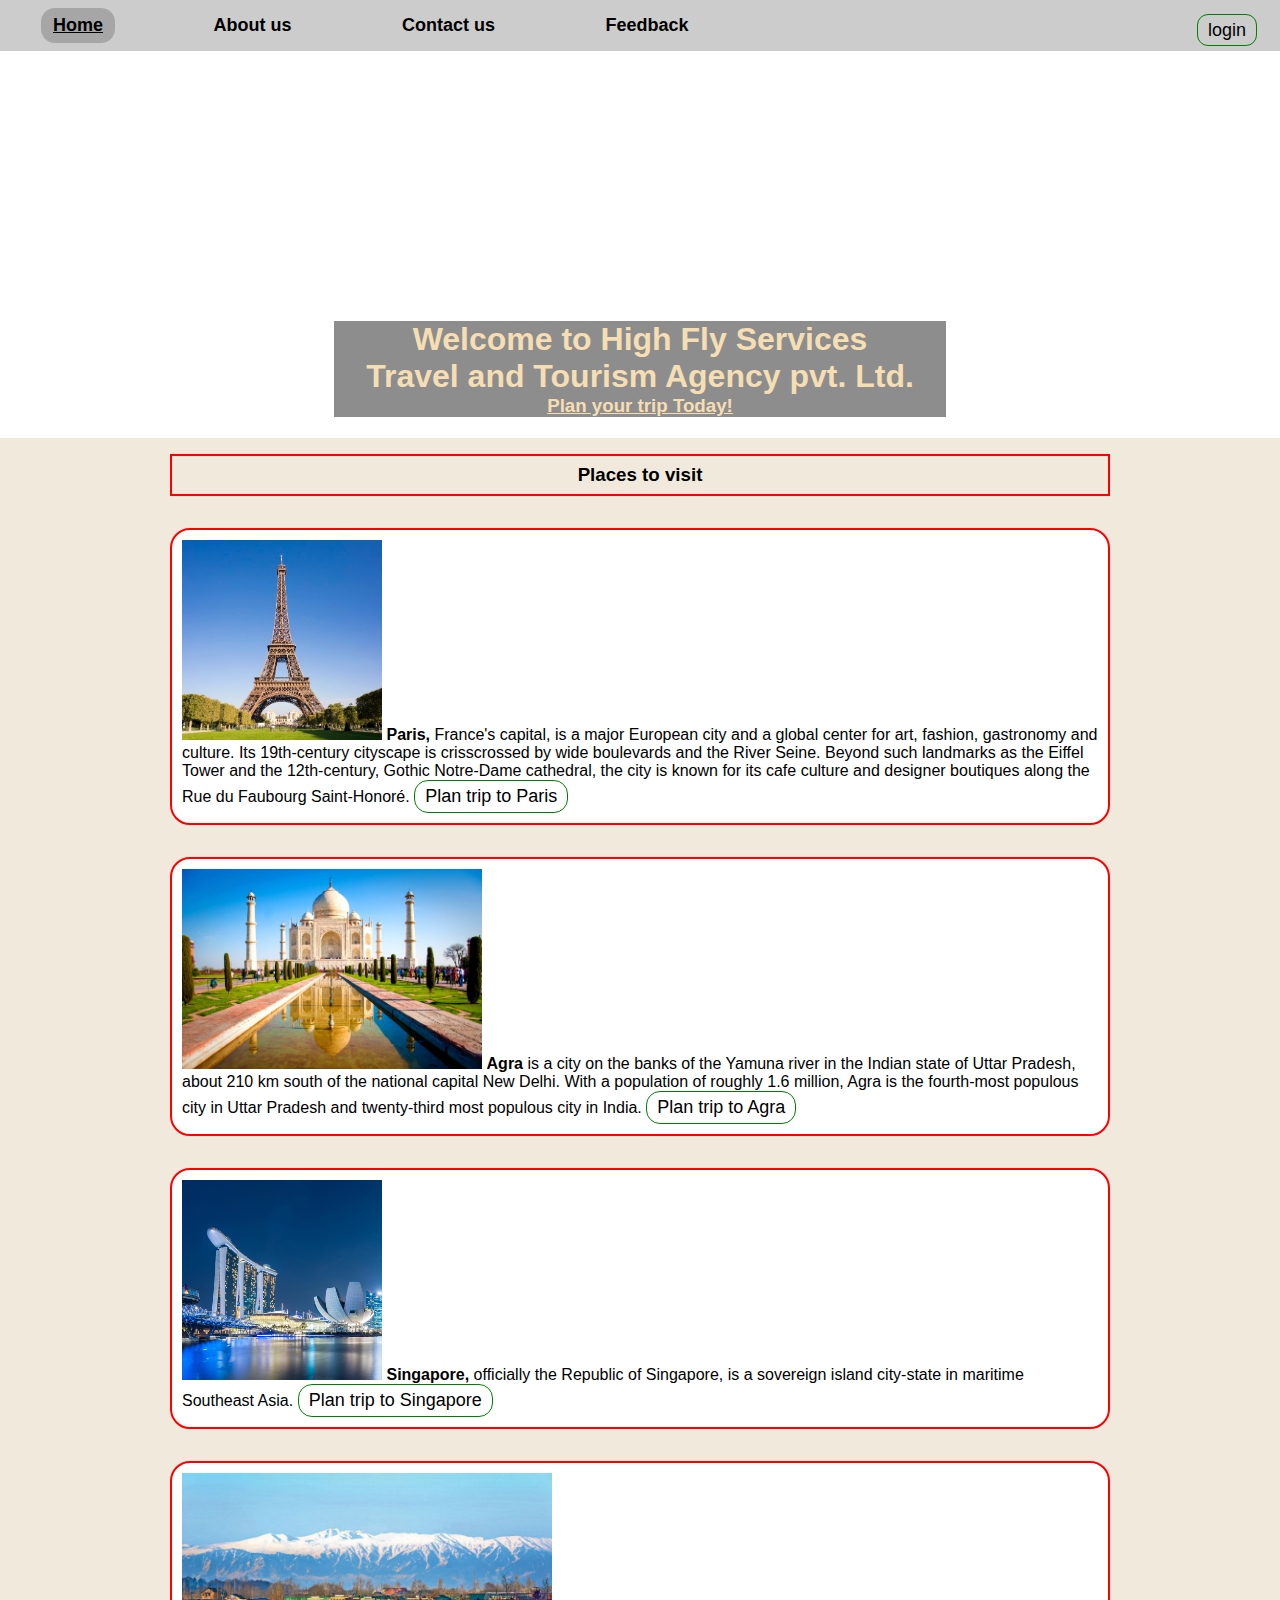
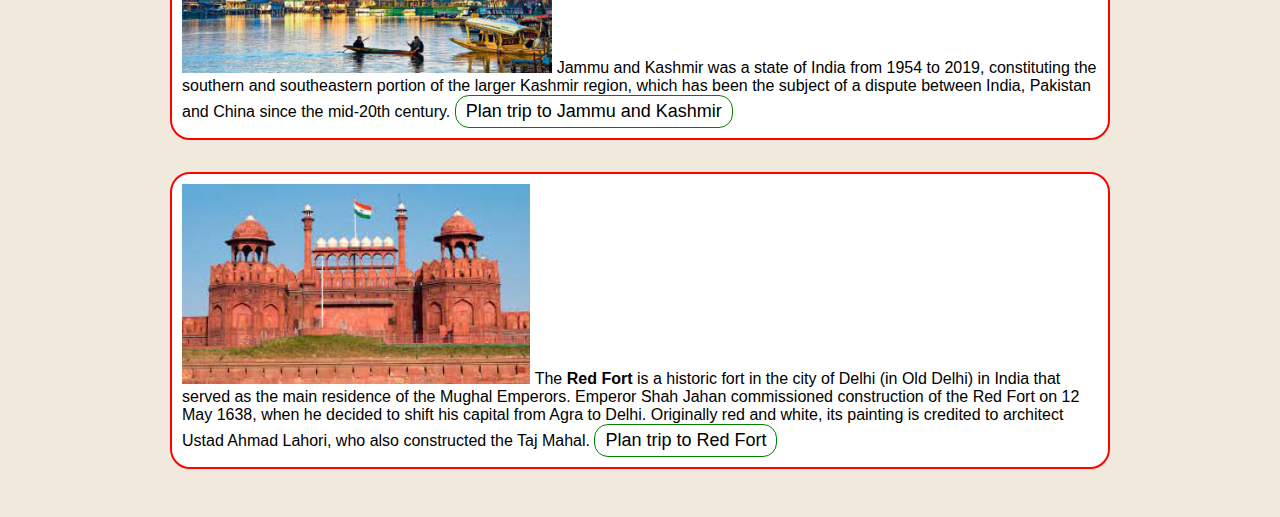
<file: index.html>
<!DOCTYPE html>
<html lang="en">

<head>
    <meta charset="UTF-8">
    <meta http-equiv="X-UA-Compatible" content="IE=edge">
    <meta name="viewport" content="width=device-width, initial-scale=1.0">
    <title>Document</title>
    <link rel="preconnect" href="https://fonts.gstatic.com">

    <!-- all css are link with external file -->
    <link rel="stylesheet" href="CSS/navbar.css">
    <style>
        /* header */
        header {
            background-image: url('https://prod-virtuoso.dotcmscloud.com/dA/188da7ea-f44f-4b9c-92f9-6a65064021c1/heroImage1/PowerfulReasons_hero.jpg');
            background-size: cover;
        }

        /* Universal selecter */
        * {
            font-family: sans-serif;
            box-sizing: border-box;
            margin: 0;
            padding: 0;
        }

        /* styling heading */
        header .head {
            display: block;
            width: 54%;
            margin: 0px auto;
            padding: 270px 40px 21px 40px;
        }

        header .heading {
            display: block;
            text-align: center;
            color: wheat;
            background-color: rgba(0, 0, 0, 0.449);
            font-family: 'Segoe UI', Tahoma, Geneva, Verdana, sans-serif;
            margin: 0px 0px;
            padding: 0px 0px 0px 0px;
        }

        #heading3 {
            text-decoration: underline;
        }

        /* styling container */
        .container {
            background-color: rgb(241, 234, 220);
            padding: 16px 170px;
        }

        .container .heading {
            border: 2px solid red;
            text-align: center;
            margin: 0px 0px;
            padding: 8px 3px;
        }

        .container .box {
            display: block;
            margin: 32px auto;
            padding: 10px 10px;
            border: 2px solid red;
            background-color: white;
            border-radius: 20px;

        }

        .container .data {
            display: inline;
            font-family: sans-serif;
            font-size: 16px;
            /* border: 2px solid darkblue; */
        }

        .container img {
            display: inline;
            /* border: 2px solid darkblue; */
            margin: 0;
            height: 200px;
        }

        .container .box a {
            font-size: 18px;
            display: inline-block;
            color: black;
            text-decoration: none;
            border: 1px solid green;
            padding: 5px 10px;
            border-radius: 14px;
        }

        .container .box a:hover {
            text-decoration: underline;
            background-color: rgba(0, 0, 0, 0.183);
        }
    </style>
</head>

<body>
    <header>
        <nav class="navbar">
            <ul>
                <li><a href="#" class="active">Home</a></li>
                <li><a href="Pages/about.html">About us</a></li>
                <li><a href="Pages/contact.html">Contact us</a></li>
                <li><a href="Pages/feedback.html">Feedback</a></li>
            </ul>
            <div class="btn"><a href="#">login</a></div>
        </nav>

        <div class="head">
            <h1 class="heading" id="heading1">Welcome to High Fly Services</h1>
            <h1 class="heading" id="heading2">Travel and Tourism Agency pvt. Ltd.</h1>
            <h3 class="heading" id="heading3">Plan your trip Today!</h3>
        </div>
    </header>
    <div class="container">
        <ol>
            <h3 class="heading">Places to visit</h3>
            <div class="box" id="box1">
                <img src="Images/Paris.jpg" alt="Paris">
                <div class="data"> <strong>Paris,</strong> France's capital, is a major European city and a global
                    center for art,
                    fashion, gastronomy
                    and
                    culture. Its 19th-century cityscape is crisscrossed by wide boulevards and the River Seine. Beyond
                    such
                    landmarks as the Eiffel Tower and the 12th-century, Gothic Notre-Dame cathedral, the city is known
                    for its
                    cafe culture and designer boutiques along the Rue du Faubourg Saint-Honoré.
                    <a href="Pages/paris.html">Plan trip to Paris</a>
                </div>
            </div>
            <div class="box" id="box2">
                <img src="Images/Taj-Mahal.jpg">
                <div class="data"> <strong>Agra</strong> is a city on the banks of the Yamuna river in the Indian state
                    of Uttar Pradesh,
                    about 210 km
                    south of
                    the national capital New Delhi. With a population of roughly 1.6 million, Agra is the fourth-most
                    populous
                    city in Uttar Pradesh and twenty-third most populous city in India.
                    <a href="Pages/agra.html">Plan trip to Agra</a>
                </div>
            </div>
            <div class="box" id="box3">
                <img src="Images/Singapore.jpg" alt="Singapore">
                <div class="data"><strong>Singapore,</strong> officially the Republic of Singapore, is a sovereign
                    island city-state in
                    maritime
                    Southeast
                    Asia.
                    <a href="Pages/Singapore.html">Plan trip to Singapore</a>
                </div>
            </div>
            <div class="box" id="box4">
                <img src="Images/kashmir.jpg" alt="Kashmir">
                <div class="data">
                    Jammu and Kashmir was a state of India from 1954 to 2019, constituting the southern and
                    southeastern
                    portion of the larger Kashmir region, which has been the subject of a dispute between India,
                    Pakistan
                    and
                    China since the mid-20th century.
                    <a href="Pages/Jammu.html">Plan trip to Jammu and Kashmir</a>
                </div>
            </div>
            <div class="box" id="box5">
                <img src="Images/Red fort.jpg" alt="Red fort">
                <div class="data">
                    The <strong>Red Fort</strong> is a historic fort in the city of Delhi (in Old Delhi) in India that
                    served as the main residence of the Mughal Emperors. Emperor Shah Jahan commissioned construction of
                    the Red Fort on 12 May 1638, when he decided to shift his capital from Agra to Delhi. Originally red
                    and white, its painting is credited to architect Ustad Ahmad Lahori, who also constructed the Taj
                    Mahal.
                    <a href="Pages/redfort.html">Plan trip to Red Fort</a>
                </div>
            </div>
        </ol>
    </div>
</body>

</html>
</file>
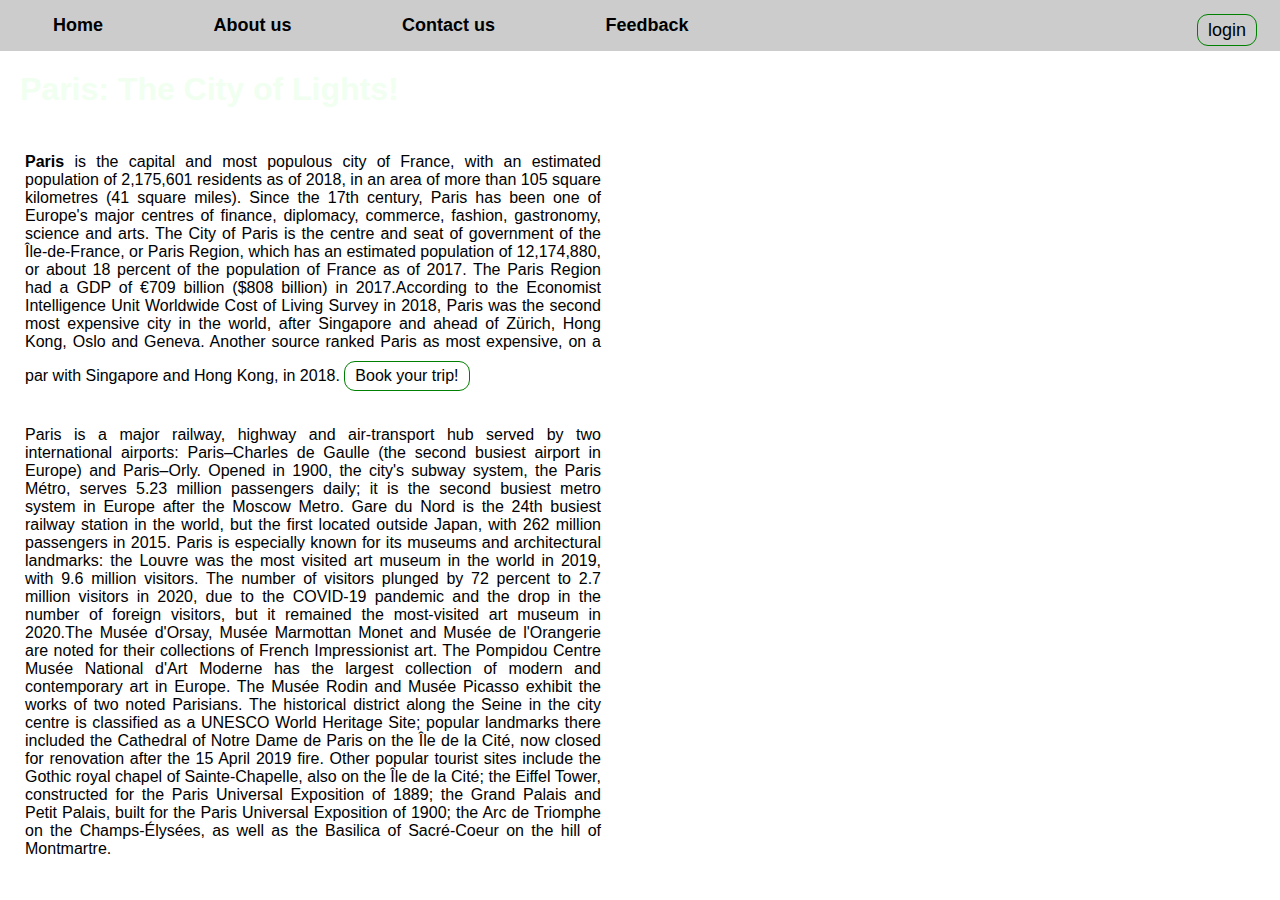
<file: Pages/paris.html>
<!DOCTYPE html>
<html lang="en">

<head>
    <meta charset="UTF-8">
    <meta http-equiv="X-UA-Compatible" content="IE=edge">
    <meta name="viewport" content="width=device-width, initial-scale=1.0">
    <link rel="stylesheet" href="../CSS/navbar.css">
    <style>
        header {
            background-color: rgba(255, 255, 255, 0.401);
        }

        body {
            color: honeydew;
            background-image: url(https://www.riotgames.com/darkroom/1440/b2b587d91d3c5d2922953ac62fbb2cb8:dfd0d5c2d07f981fb8cda29623b5e54e/paris.jpg);
            background-repeat: no-repeat;
            background-size: cover;
        }

        .container {
            overflow: auto;
        }

        .heading {
            padding: 20px;
        }

        .para {
            background-color: rgba(255, 255, 255, 0.551);
            color: black;
            text-align: justify;
            border-radius: 10px;
            width: 45%;
            padding: 10px;
            margin: 15px;
        }

        .container .btn {
            background-color: rgba(255, 255, 255, 0.285);
            display: inline-block;
            color: black;
            text-decoration: none;
            border: 1px solid green;
            margin-top: 10px;
            padding: 5px 10px;
            border-radius: 11px;
        }

        .btn:hover {
            background-color: rgba(255, 255, 255, 0.061);
        }
    </style>
    <title>Paris</title>
</head>

<body>
    <header>
        <nav class="navbar">
            <ul>
                <li><a href="../index.html">Home</a></li>
                <li><a href="about.html">About us</a></li>
                <li><a href="contact.html">Contact us</a></li>
                <li><a href="feedback.html">Feedback</a></li>
            </ul>
            <div class="btn"><a href="login.html">login</a></div>
        </nav>
    </header>
    <div class="container">
        <h1 class="heading">Paris: The City of Lights!</h1>
        <p class="para" id="para1"> <strong>Paris</strong> is the capital and most populous city of France, with an
            estimated
            population of 2,175,601 residents as of 2018, in an area of more than 105 square kilometres (41 square
            miles). Since the 17th century, Paris has been one of Europe's major centres of finance, diplomacy,
            commerce, fashion, gastronomy, science and arts. The City of Paris is the centre and seat of government
            of the Île-de-France, or Paris Region, which has an estimated population of 12,174,880, or about 18
            percent of the population of France as of 2017. The Paris Region had a GDP of €709 billion ($808
            billion) in 2017.According to the Economist Intelligence Unit Worldwide Cost of Living Survey in 2018,
            Paris was the second most expensive city in the world, after Singapore and ahead of Zürich, Hong Kong,
            Oslo and Geneva. Another source ranked Paris as most expensive, on a par with Singapore and Hong Kong,
            in 2018.
            <a href="#" class="btn"> Book your trip!</a>
        </p>
        <p class="para" id="para2"> Paris is a major railway, highway and air-transport hub served by two international
            airports: Paris–Charles de
            Gaulle (the second busiest airport in Europe) and Paris–Orly. Opened in 1900, the city's subway system, the
            Paris Métro, serves 5.23 million passengers daily; it is the second busiest metro system in Europe after the
            Moscow Metro. Gare du Nord is the 24th busiest railway station in the world, but the first located outside
            Japan, with 262 million passengers in 2015. Paris is especially known for its museums and architectural
            landmarks: the Louvre was the most visited art museum in the world in 2019, with 9.6 million visitors. The
            number of visitors plunged by 72 percent to 2.7 million visitors in 2020, due to the COVID-19 pandemic and
            the
            drop in the number of foreign visitors, but it remained the most-visited art museum in 2020.The Musée
            d'Orsay,
            Musée Marmottan Monet and Musée de l'Orangerie are noted for their collections of French Impressionist art.
            The
            Pompidou Centre Musée National d'Art Moderne has the largest collection of modern and contemporary art in
            Europe. The Musée Rodin and Musée Picasso exhibit the works of two noted Parisians. The historical district
            along the Seine in the city centre is classified as a UNESCO World Heritage Site; popular landmarks there
            included the Cathedral of Notre Dame de Paris on the Île de la Cité, now closed for renovation after the 15
            April 2019 fire. Other popular tourist sites include the Gothic royal chapel of Sainte-Chapelle, also on the
            Île
            de la Cité; the Eiffel Tower, constructed for the Paris Universal Exposition of 1889; the Grand Palais and
            Petit
            Palais, built for the Paris Universal Exposition of 1900; the Arc de Triomphe on the Champs-Élysées, as well
            as
            the Basilica of Sacré-Coeur on the hill of Montmartre.</p>

    </div>

</body>

</html>
</file>
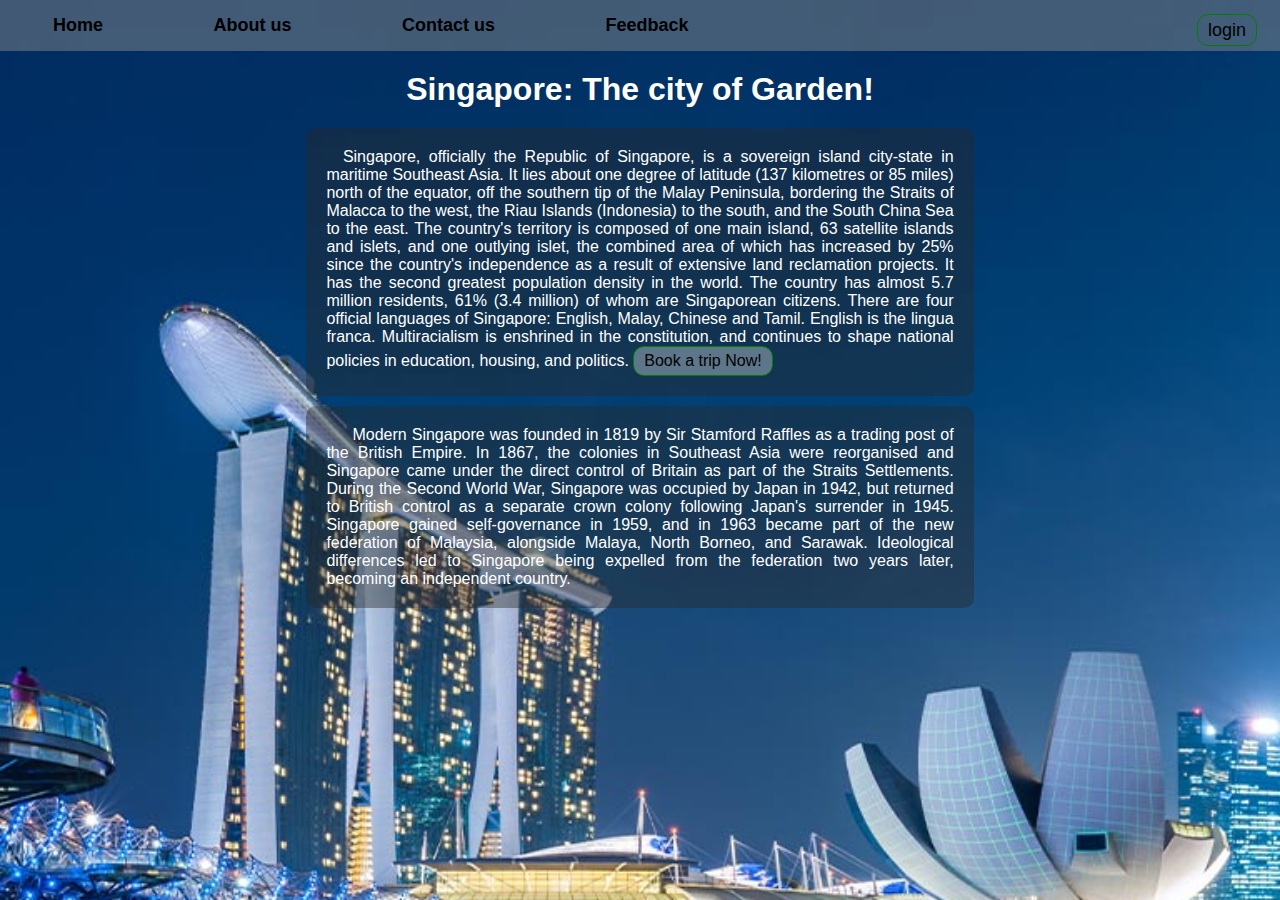
<file: Pages/Singapore.html>
<!DOCTYPE html>
<html lang="en">

<head>
    <meta charset="UTF-8">
    <meta http-equiv="X-UA-Compatible" content="IE=edge">
    <meta name="viewport" content="width=device-width, initial-scale=1.0">
    <title>Singapore</title>
    <link rel="stylesheet" href="../CSS/navbar.css">
    <style>
        body {
            background-image: url('../Images/Singapore.jpg');
            background-repeat: no-repeat;
            background-size: cover;
            color: white;
        }

        header {
            background-color: rgba(255, 255, 255, 0.326);
        }

        .heading {
            margin: 20px;
            text-align: center;
        }

        .container p {
            background-color: rgba(41, 41, 41, 0.421);
            border-radius: 10px;
            width: 49%;
            text-align: justify;
            margin: 10px auto;
            padding: 20px;
        }

        .container a {
            display: inline-block;
            background-color: rgba(255, 255, 255, 0.326);
            color: black;
            text-decoration: none;
            border: 1px solid green;
            padding: 5px 10px;
            border-radius: 11px;
        }

        .container a:hover {
            background-color: rgba(148, 148, 148, 0.326);
        }
    </style>
</head>

<body>
    <header>
        <nav class="navbar">
            <ul>
                <li><a href="../index.html">Home</a></li>
                <li><a href="about.html">About us</a></li>
                <li><a href="contact.html">Contact us</a></li>
                <li><a href="feedback.html">Feedback</a></li>
            </ul>
            <div class="btn"><a href="login.html">login</a></div>
        </nav>
    </header>
    <div class="container">
        <h1 class="heading">Singapore: The city of Garden!</h1>
        <p>&ensp; Singapore, officially the Republic of Singapore, is a sovereign island city-state in maritime
            Southeast Asia. It lies about one degree of latitude (137 kilometres or 85 miles) north of the equator, off
            the southern tip of the Malay Peninsula, bordering the Straits of Malacca to the west, the Riau Islands
            (Indonesia) to the south, and the South China Sea to the east. The country's territory is composed of one
            main island, 63 satellite islands and islets, and one outlying islet, the combined area of which has
            increased by 25% since the country's independence as a result of extensive land reclamation projects. It has
            the second greatest population density in the world. The country has almost 5.7 million residents, 61% (3.4
            million) of whom are Singaporean citizens. There are four official languages of Singapore: English, Malay,
            Chinese and Tamil. English is the lingua franca. Multiracialism is enshrined in the constitution, and
            continues to shape national policies in education, housing, and politics.
            <a href="#">Book a trip Now!</a>
        </p>
        <p>
            &ensp; &ensp; Modern Singapore was founded in 1819 by Sir Stamford Raffles as a trading post of the British
            Empire. In 1867, the colonies in Southeast Asia were reorganised and Singapore came under the direct control
            of Britain as part of the Straits Settlements. During the Second World War, Singapore was occupied by Japan
            in 1942, but returned to British control as a separate crown colony following Japan's surrender in 1945.
            Singapore gained self-governance in 1959, and in 1963 became part of the new federation of Malaysia,
            alongside Malaya, North Borneo, and Sarawak. Ideological differences led to Singapore being expelled from
            the federation two years later, becoming an independent country.
        </p>
    </div>
</body>

</html>
</file>
<file: CSS/navbar.css>
*{
    margin: 0;
    padding: 0;
    font-family: sans-serif;
}
/* Styling nav bar */

header nav {
    background-color: rgb(0, 0, 0, 0.2);
}


header ul {
    display: inline-block;
}

header ul li {
    display: inline-block;
    margin: 8px 41px;
}

header ul li a {
    color: black;
    font-family: 'Segoe UI', Tahoma, Geneva, Verdana, sans-serif;
    font-size: 18px;
    font-weight: bold;
    display: inline-block;
    text-decoration: none;
    padding: 7px 12px;
}

header ul .active,
header a:hover {
    text-decoration: underline;
    background-color: rgba(0, 0, 0, 0.183);
    border-radius: 14px;
}

/* Stylling button */
header .btn {
    position: absolute;
    font-size: 18px;
    top: 20px;
    right: 23px;
    display: inline-block;
}

header .btn a {
    color: black;
    text-decoration: none;
    border: 1px solid green;
    padding: 5px 10px;
    border-radius: 11px;
}
</file>
